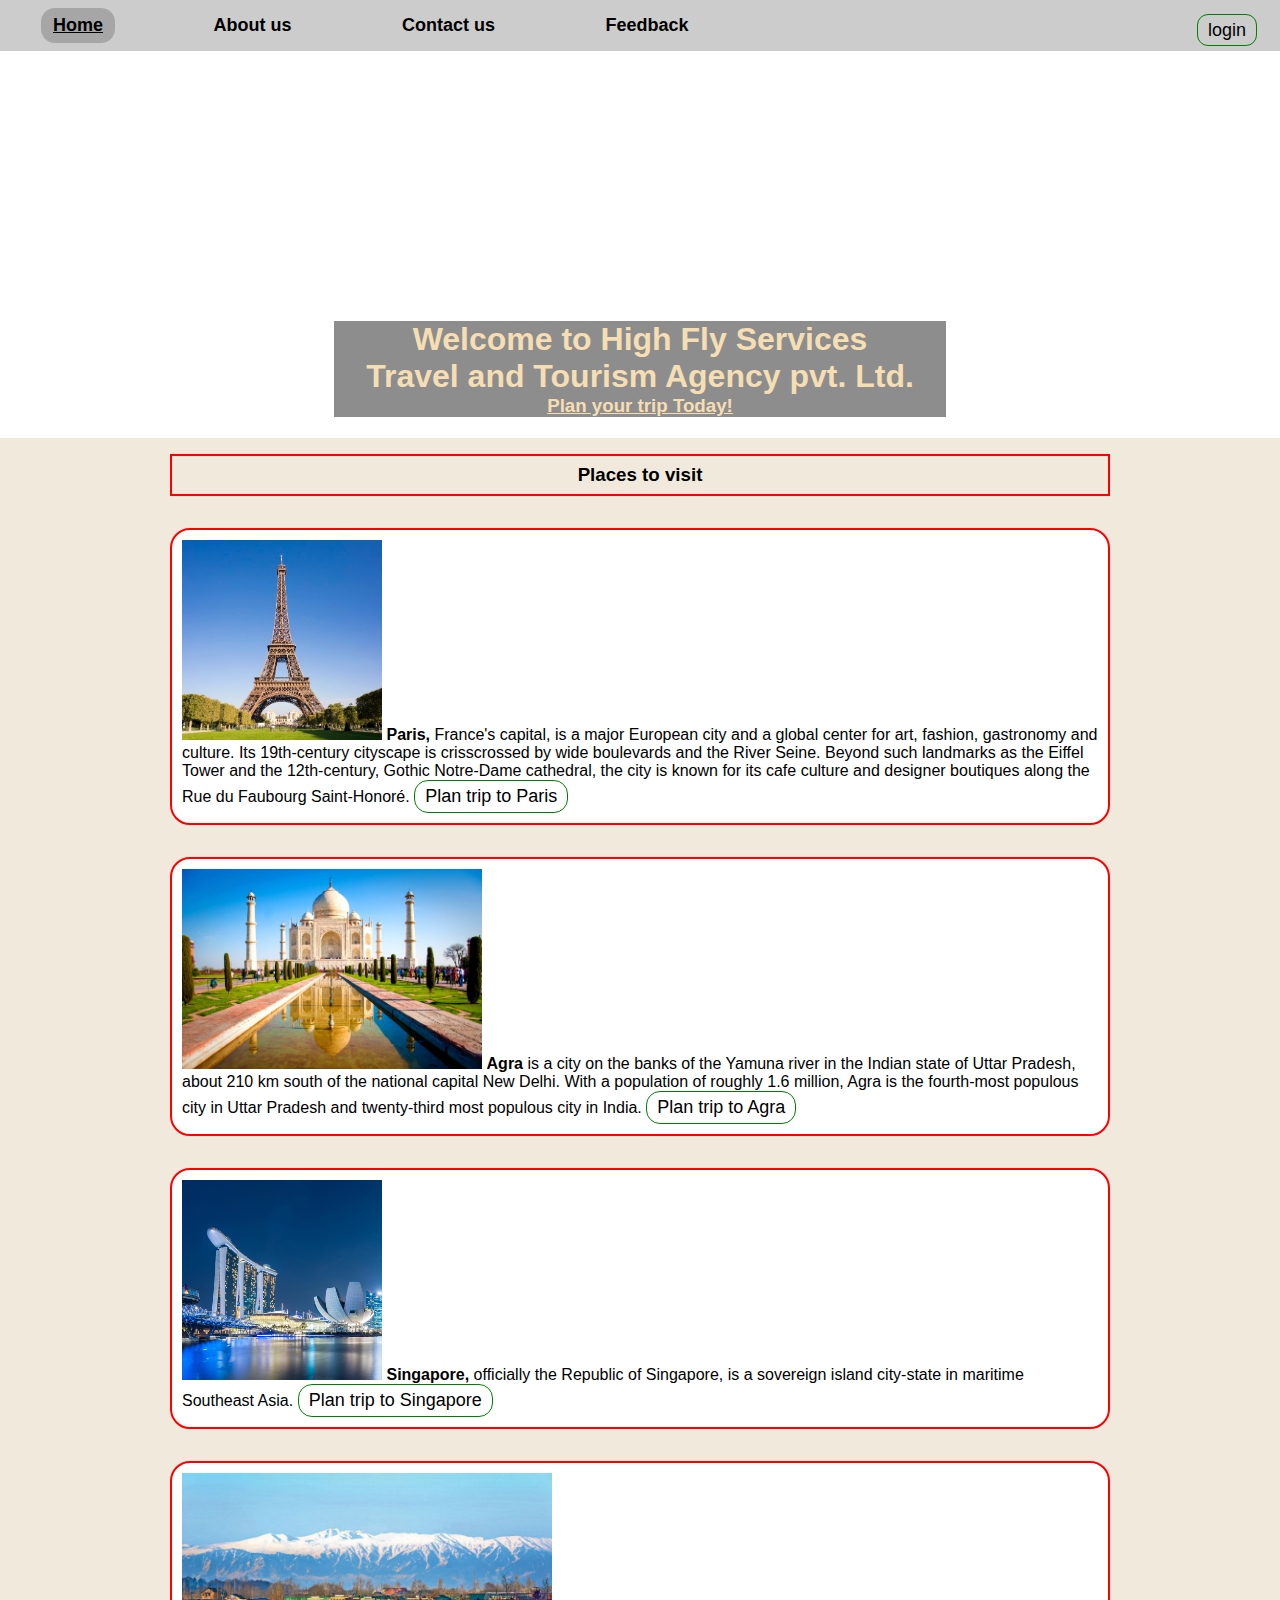
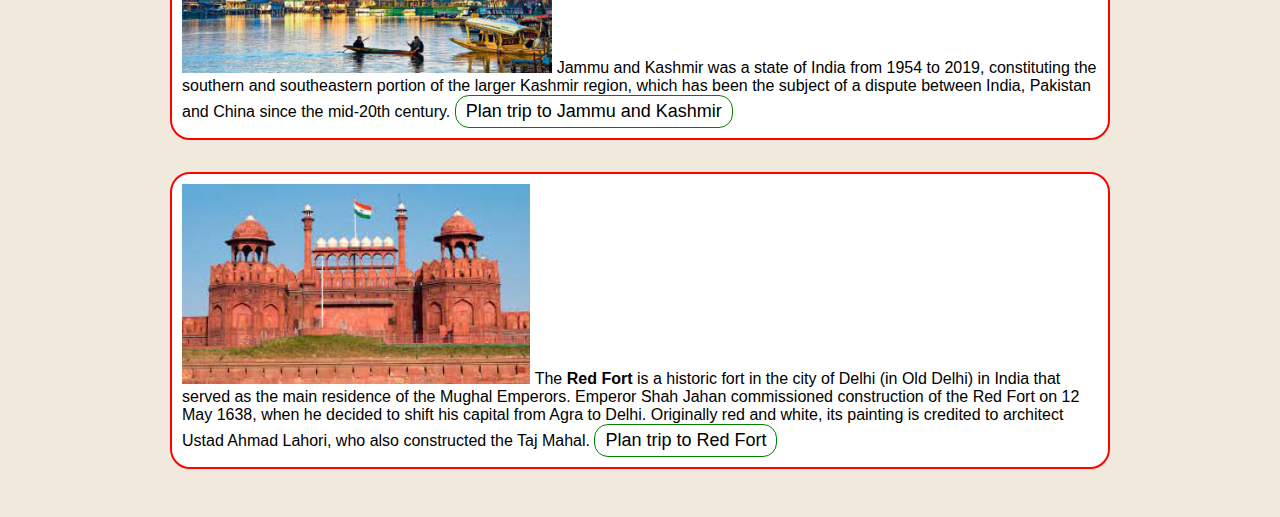
<file: index.html>
<!DOCTYPE html>
<html lang="en">

<head>
    <meta charset="UTF-8">
    <meta http-equiv="X-UA-Compatible" content="IE=edge">
    <meta name="viewport" content="width=device-width, initial-scale=1.0">
    <title>Document</title>
    <link rel="preconnect" href="https://fonts.gstatic.com">

    <!-- all css are link with external file -->
    <link rel="stylesheet" href="CSS/navbar.css">
    <style>
        /* header */
        header {
            background-image: url('https://prod-virtuoso.dotcmscloud.com/dA/188da7ea-f44f-4b9c-92f9-6a65064021c1/heroImage1/PowerfulReasons_hero.jpg');
            background-size: cover;
        }

        /* Universal selecter */
        * {
            font-family: sans-serif;
            box-sizing: border-box;
            margin: 0;
            padding: 0;
        }

        /* styling heading */
        header .head {
            display: block;
            width: 54%;
            margin: 0px auto;
            padding: 270px 40px 21px 40px;
        }

        header .heading {
            display: block;
            text-align: center;
            color: wheat;
            background-color: rgba(0, 0, 0, 0.449);
            font-family: 'Segoe UI', Tahoma, Geneva, Verdana, sans-serif;
            margin: 0px 0px;
            padding: 0px 0px 0px 0px;
        }

        #heading3 {
            text-decoration: underline;
        }

        /* styling container */
        .container {
            background-color: rgb(241, 234, 220);
            padding: 16px 170px;
        }

        .container .heading {
            border: 2px solid red;
            text-align: center;
            margin: 0px 0px;
            padding: 8px 3px;
        }

        .container .box {
            display: block;
            margin: 32px auto;
            padding: 10px 10px;
            border: 2px solid red;
            background-color: white;
            border-radius: 20px;

        }

        .container .data {
            display: inline;
            font-family: sans-serif;
            font-size: 16px;
            /* border: 2px solid darkblue; */
        }

        .container img {
            display: inline;
            /* border: 2px solid darkblue; */
            margin: 0;
            height: 200px;
        }

        .container .box a {
            font-size: 18px;
            display: inline-block;
            color: black;
            text-decoration: none;
            border: 1px solid green;
            padding: 5px 10px;
            border-radius: 14px;
        }

        .container .box a:hover {
            text-decoration: underline;
            background-color: rgba(0, 0, 0, 0.183);
        }
    </style>
</head>

<body>
    <header>
        <nav class="navbar">
            <ul>
                <li><a href="#" class="active">Home</a></li>
                <li><a href="Pages/about.html">About us</a></li>
                <li><a href="Pages/contact.html">Contact us</a></li>
                <li><a href="Pages/feedback.html">Feedback</a></li>
            </ul>
            <div class="btn"><a href="#">login</a></div>
        </nav>

        <div class="head">
            <h1 class="heading" id="heading1">Welcome to High Fly Services</h1>
            <h1 class="heading" id="heading2">Travel and Tourism Agency pvt. Ltd.</h1>
            <h3 class="heading" id="heading3">Plan your trip Today!</h3>
        </div>
    </header>
    <div class="container">
        <ol>
            <h3 class="heading">Places to visit</h3>
            <div class="box" id="box1">
                <img src="Images/Paris.jpg" alt="Paris">
                <div class="data"> <strong>Paris,</strong> France's capital, is a major European city and a global
                    center for art,
                    fashion, gastronomy
                    and
                    culture. Its 19th-century cityscape is crisscrossed by wide boulevards and the River Seine. Beyond
                    such
                    landmarks as the Eiffel Tower and the 12th-century, Gothic Notre-Dame cathedral, the city is known
                    for its
                    cafe culture and designer boutiques along the Rue du Faubourg Saint-Honoré.
                    <a href="Pages/paris.html">Plan trip to Paris</a>
                </div>
            </div>
            <div class="box" id="box2">
                <img src="Images/Taj-Mahal.jpg">
                <div class="data"> <strong>Agra</strong> is a city on the banks of the Yamuna river in the Indian state
                    of Uttar Pradesh,
                    about 210 km
                    south of
                    the national capital New Delhi. With a population of roughly 1.6 million, Agra is the fourth-most
                    populous
                    city in Uttar Pradesh and twenty-third most populous city in India.
                    <a href="Pages/agra.html">Plan trip to Agra</a>
                </div>
            </div>
            <div class="box" id="box3">
                <img src="Images/Singapore.jpg" alt="Singapore">
                <div class="data"><strong>Singapore,</strong> officially the Republic of Singapore, is a sovereign
                    island city-state in
                    maritime
                    Southeast
                    Asia.
                    <a href="Pages/Singapore.html">Plan trip to Singapore</a>
                </div>
            </div>
            <div class="box" id="box4">
                <img src="Images/kashmir.jpg" alt="Kashmir">
                <div class="data">
                    Jammu and Kashmir was a state of India from 1954 to 2019, constituting the southern and
                    southeastern
                    portion of the larger Kashmir region, which has been the subject of a dispute between India,
                    Pakistan
                    and
                    China since the mid-20th century.
                    <a href="Pages/Jammu.html">Plan trip to Jammu and Kashmir</a>
                </div>
            </div>
            <div class="box" id="box5">
                <img src="Images/Red fort.jpg" alt="Red fort">
                <div class="data">
                    The <strong>Red Fort</strong> is a historic fort in the city of Delhi (in Old Delhi) in India that
                    served as the main residence of the Mughal Emperors. Emperor Shah Jahan commissioned construction of
                    the Red Fort on 12 May 1638, when he decided to shift his capital from Agra to Delhi. Originally red
                    and white, its painting is credited to architect Ustad Ahmad Lahori, who also constructed the Taj
                    Mahal.
                    <a href="Pages/redfort.html">Plan trip to Red Fort</a>
                </div>
            </div>
        </ol>
    </div>
</body>

</html>
</file>
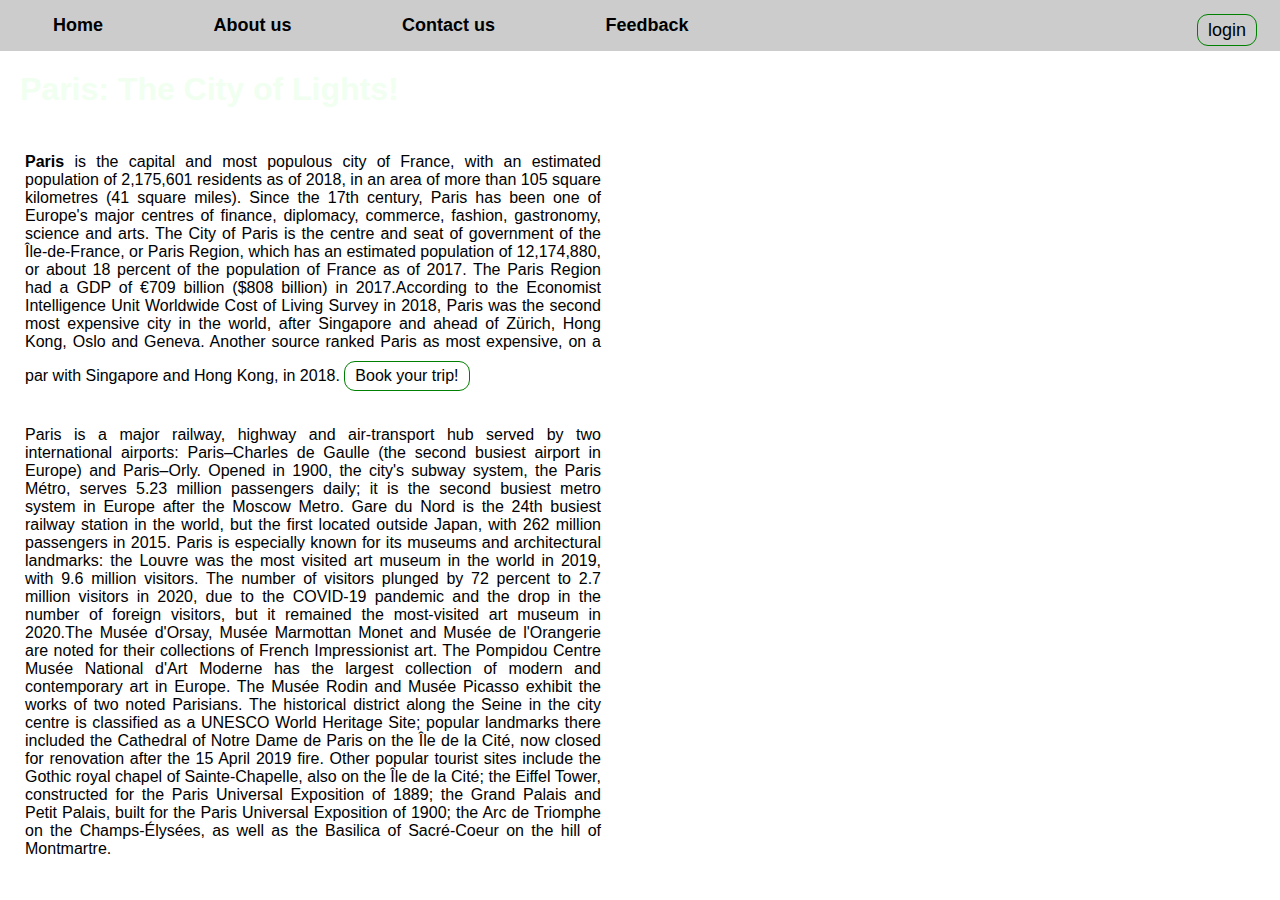
<file: Pages/paris.html>
<!DOCTYPE html>
<html lang="en">

<head>
    <meta charset="UTF-8">
    <meta http-equiv="X-UA-Compatible" content="IE=edge">
    <meta name="viewport" content="width=device-width, initial-scale=1.0">
    <link rel="stylesheet" href="../CSS/navbar.css">
    <style>
        header {
            background-color: rgba(255, 255, 255, 0.401);
        }

        body {
            color: honeydew;
            background-image: url(https://www.riotgames.com/darkroom/1440/b2b587d91d3c5d2922953ac62fbb2cb8:dfd0d5c2d07f981fb8cda29623b5e54e/paris.jpg);
            background-repeat: no-repeat;
            background-size: cover;
        }

        .container {
            overflow: auto;
        }

        .heading {
            padding: 20px;
        }

        .para {
            background-color: rgba(255, 255, 255, 0.551);
            color: black;
            text-align: justify;
            border-radius: 10px;
            width: 45%;
            padding: 10px;
            margin: 15px;
        }

        .container .btn {
            background-color: rgba(255, 255, 255, 0.285);
            display: inline-block;
            color: black;
            text-decoration: none;
            border: 1px solid green;
            margin-top: 10px;
            padding: 5px 10px;
            border-radius: 11px;
        }

        .btn:hover {
            background-color: rgba(255, 255, 255, 0.061);
        }
    </style>
    <title>Paris</title>
</head>

<body>
    <header>
        <nav class="navbar">
            <ul>
                <li><a href="../index.html">Home</a></li>
                <li><a href="about.html">About us</a></li>
                <li><a href="contact.html">Contact us</a></li>
                <li><a href="feedback.html">Feedback</a></li>
            </ul>
            <div class="btn"><a href="login.html">login</a></div>
        </nav>
    </header>
    <div class="container">
        <h1 class="heading">Paris: The City of Lights!</h1>
        <p class="para" id="para1"> <strong>Paris</strong> is the capital and most populous city of France, with an
            estimated
            population of 2,175,601 residents as of 2018, in an area of more than 105 square kilometres (41 square
            miles). Since the 17th century, Paris has been one of Europe's major centres of finance, diplomacy,
            commerce, fashion, gastronomy, science and arts. The City of Paris is the centre and seat of government
            of the Île-de-France, or Paris Region, which has an estimated population of 12,174,880, or about 18
            percent of the population of France as of 2017. The Paris Region had a GDP of €709 billion ($808
            billion) in 2017.According to the Economist Intelligence Unit Worldwide Cost of Living Survey in 2018,
            Paris was the second most expensive city in the world, after Singapore and ahead of Zürich, Hong Kong,
            Oslo and Geneva. Another source ranked Paris as most expensive, on a par with Singapore and Hong Kong,
            in 2018.
            <a href="#" class="btn"> Book your trip!</a>
        </p>
        <p class="para" id="para2"> Paris is a major railway, highway and air-transport hub served by two international
            airports: Paris–Charles de
            Gaulle (the second busiest airport in Europe) and Paris–Orly. Opened in 1900, the city's subway system, the
            Paris Métro, serves 5.23 million passengers daily; it is the second busiest metro system in Europe after the
            Moscow Metro. Gare du Nord is the 24th busiest railway station in the world, but the first located outside
            Japan, with 262 million passengers in 2015. Paris is especially known for its museums and architectural
            landmarks: the Louvre was the most visited art museum in the world in 2019, with 9.6 million visitors. The
            number of visitors plunged by 72 percent to 2.7 million visitors in 2020, due to the COVID-19 pandemic and
            the
            drop in the number of foreign visitors, but it remained the most-visited art museum in 2020.The Musée
            d'Orsay,
            Musée Marmottan Monet and Musée de l'Orangerie are noted for their collections of French Impressionist art.
            The
            Pompidou Centre Musée National d'Art Moderne has the largest collection of modern and contemporary art in
            Europe. The Musée Rodin and Musée Picasso exhibit the works of two noted Parisians. The historical district
            along the Seine in the city centre is classified as a UNESCO World Heritage Site; popular landmarks there
            included the Cathedral of Notre Dame de Paris on the Île de la Cité, now closed for renovation after the 15
            April 2019 fire. Other popular tourist sites include the Gothic royal chapel of Sainte-Chapelle, also on the
            Île
            de la Cité; the Eiffel Tower, constructed for the Paris Universal Exposition of 1889; the Grand Palais and
            Petit
            Palais, built for the Paris Universal Exposition of 1900; the Arc de Triomphe on the Champs-Élysées, as well
            as
            the Basilica of Sacré-Coeur on the hill of Montmartre.</p>

    </div>

</body>

</html>
</file>
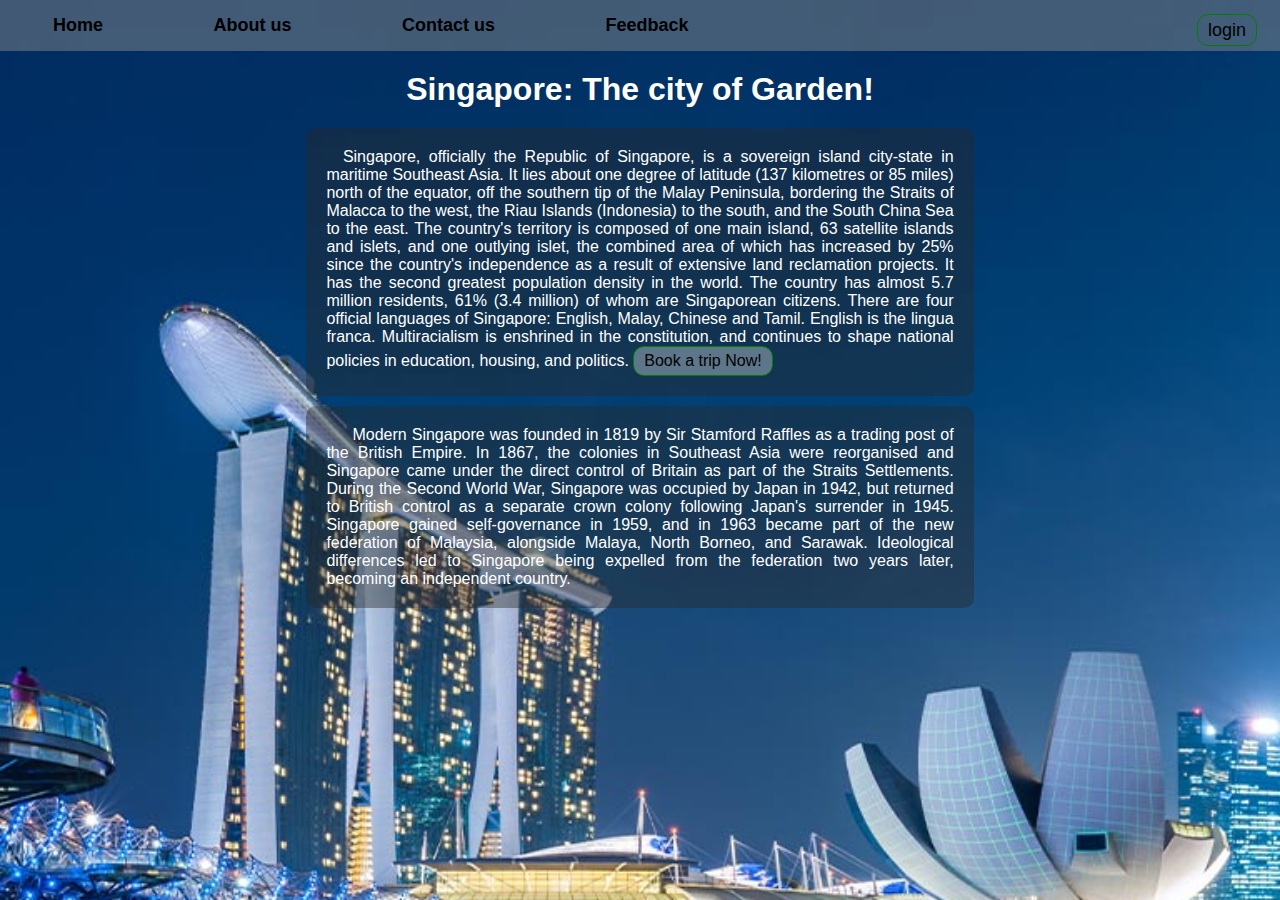
<file: Pages/Singapore.html>
<!DOCTYPE html>
<html lang="en">

<head>
    <meta charset="UTF-8">
    <meta http-equiv="X-UA-Compatible" content="IE=edge">
    <meta name="viewport" content="width=device-width, initial-scale=1.0">
    <title>Singapore</title>
    <link rel="stylesheet" href="../CSS/navbar.css">
    <style>
        body {
            background-image: url('../Images/Singapore.jpg');
            background-repeat: no-repeat;
            background-size: cover;
            color: white;
        }

        header {
            background-color: rgba(255, 255, 255, 0.326);
        }

        .heading {
            margin: 20px;
            text-align: center;
        }

        .container p {
            background-color: rgba(41, 41, 41, 0.421);
            border-radius: 10px;
            width: 49%;
            text-align: justify;
            margin: 10px auto;
            padding: 20px;
        }

        .container a {
            display: inline-block;
            background-color: rgba(255, 255, 255, 0.326);
            color: black;
            text-decoration: none;
            border: 1px solid green;
            padding: 5px 10px;
            border-radius: 11px;
        }

        .container a:hover {
            background-color: rgba(148, 148, 148, 0.326);
        }
    </style>
</head>

<body>
    <header>
        <nav class="navbar">
            <ul>
                <li><a href="../index.html">Home</a></li>
                <li><a href="about.html">About us</a></li>
                <li><a href="contact.html">Contact us</a></li>
                <li><a href="feedback.html">Feedback</a></li>
            </ul>
            <div class="btn"><a href="login.html">login</a></div>
        </nav>
    </header>
    <div class="container">
        <h1 class="heading">Singapore: The city of Garden!</h1>
        <p>&ensp; Singapore, officially the Republic of Singapore, is a sovereign island city-state in maritime
            Southeast Asia. It lies about one degree of latitude (137 kilometres or 85 miles) north of the equator, off
            the southern tip of the Malay Peninsula, bordering the Straits of Malacca to the west, the Riau Islands
            (Indonesia) to the south, and the South China Sea to the east. The country's territory is composed of one
            main island, 63 satellite islands and islets, and one outlying islet, the combined area of which has
            increased by 25% since the country's independence as a result of extensive land reclamation projects. It has
            the second greatest population density in the world. The country has almost 5.7 million residents, 61% (3.4
            million) of whom are Singaporean citizens. There are four official languages of Singapore: English, Malay,
            Chinese and Tamil. English is the lingua franca. Multiracialism is enshrined in the constitution, and
            continues to shape national policies in education, housing, and politics.
            <a href="#">Book a trip Now!</a>
        </p>
        <p>
            &ensp; &ensp; Modern Singapore was founded in 1819 by Sir Stamford Raffles as a trading post of the British
            Empire. In 1867, the colonies in Southeast Asia were reorganised and Singapore came under the direct control
            of Britain as part of the Straits Settlements. During the Second World War, Singapore was occupied by Japan
            in 1942, but returned to British control as a separate crown colony following Japan's surrender in 1945.
            Singapore gained self-governance in 1959, and in 1963 became part of the new federation of Malaysia,
            alongside Malaya, North Borneo, and Sarawak. Ideological differences led to Singapore being expelled from
            the federation two years later, becoming an independent country.
        </p>
    </div>
</body>

</html>
</file>
<file: CSS/navbar.css>
*{
    margin: 0;
    padding: 0;
    font-family: sans-serif;
}
/* Styling nav bar */

header nav {
    background-color: rgb(0, 0, 0, 0.2);
}


header ul {
    display: inline-block;
}

header ul li {
    display: inline-block;
    margin: 8px 41px;
}

header ul li a {
    color: black;
    font-family: 'Segoe UI', Tahoma, Geneva, Verdana, sans-serif;
    font-size: 18px;
    font-weight: bold;
    display: inline-block;
    text-decoration: none;
    padding: 7px 12px;
}

header ul .active,
header a:hover {
    text-decoration: underline;
    background-color: rgba(0, 0, 0, 0.183);
    border-radius: 14px;
}

/* Stylling button */
header .btn {
    position: absolute;
    font-size: 18px;
    top: 20px;
    right: 23px;
    display: inline-block;
}

header .btn a {
    color: black;
    text-decoration: none;
    border: 1px solid green;
    padding: 5px 10px;
    border-radius: 11px;
}
</file>
